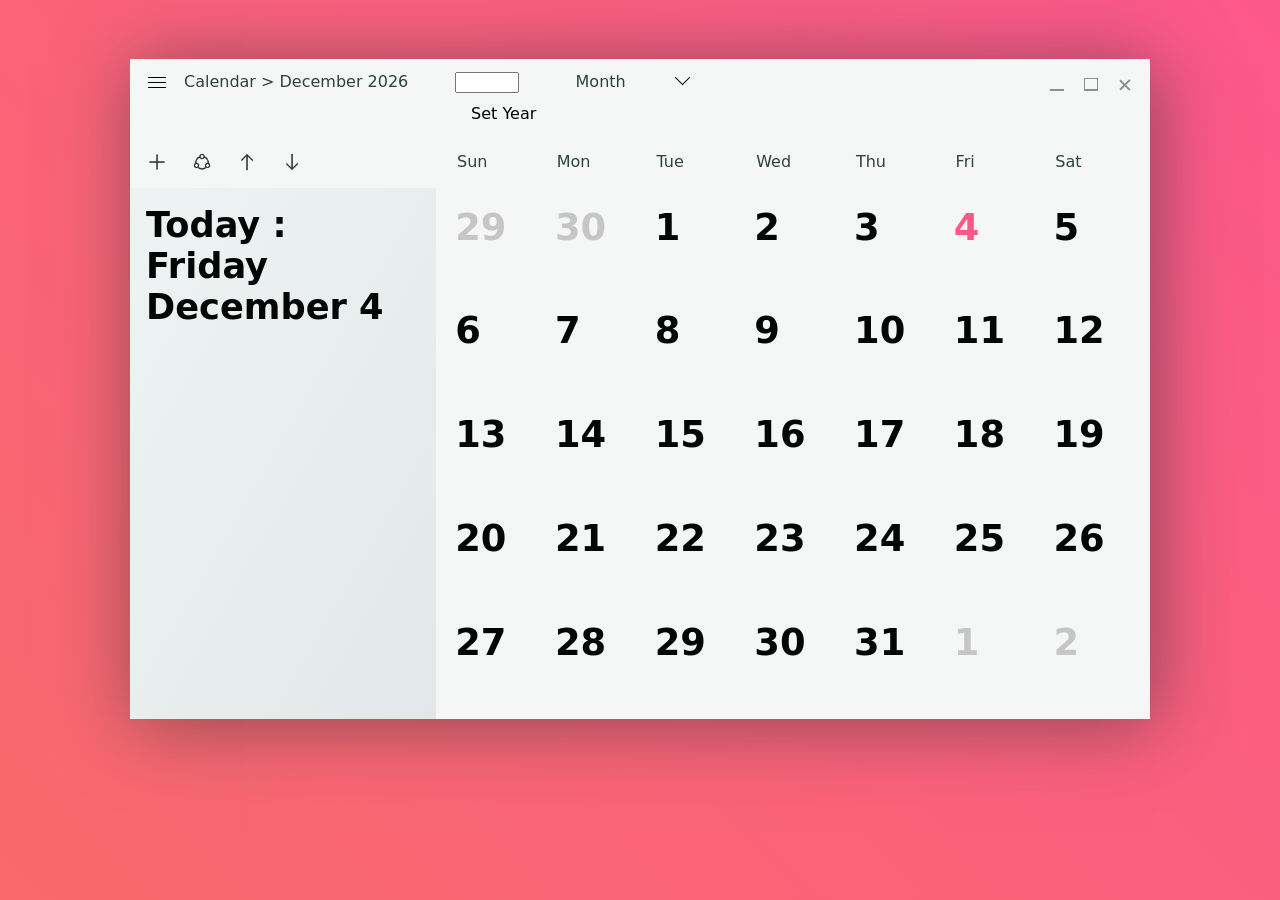
<file: index.html>
<!DOCTYPE html>
<html>
<head>
	<title></title>
	<link rel="stylesheet" type="text/css" href="./css/style.css">
	<script src="https://ajax.googleapis.com/ajax/libs/jquery/3.2.1/jquery.min.js"></script>
</head>
<body>
<style type="text/css">

a#setYear {
  cursor: pointer;
  color: black;
  padding: 2px 16px;
  text-decoration: none;
  display: block;
}
a#setYear:hover {background-color: #f1f1f1}
.title-bar__setYear {
  position: relative;
  float: left;
  font-size: 1rem;
  line-height: 30px;
  width: 22%;
  padding: 0 0.5rem;
  text-align: left;
}
@media screen and (min-width: 55em) {
  .title-bar__setYear {
    width: 12%;
  }
}

/* Dropdown Button */
.dropbtn {
  background-color: #f5f7f6;
  color: #2d4338;
  font-size: 16px;
  border: none;
  cursor: pointer;
}

/* The container <div> - needed to position the dropdown content */
.dropdown {
  position: relative;
  display: inline-block;
}

/* Dropdown Content (Hidden by Default) */
.dropdown-content {
  display: none;
  position: absolute;
  background-color: #f9f9f9;
  min-width: 100%;
  overflow: auto;
  box-shadow: 0px 8px 16px 0px rgba(0,0,0,0.2);
  z-index: 1;
}

/* Links inside the dropdown */
.dropdown-content a {
  cursor: pointer;
  color: black;
  padding: 2px 16px;
  text-decoration: none;
  display: block;
}

/* Change color of dropdown links on hover */
.dropdown-content a:hover {background-color: #f1f1f1}

/* Show the dropdown menu on hover */
.dropdown:hover .dropdown-content {
    display: block;
}

/* Change the background color of the dropdown button when the dropdown content is shown */
/*.dropdown:hover .dropbtn {
    background-color: #3e8e41;
}*/

</style>


<main class="calendar-contain">
	<section class="title-bar">
		<button class="title-bar__burger">
		  <span class="burger__lines">Toggle Menu</span>
		</button>
		<span class="title-bar__year">
		  Calendar > May 2017
		</span>
		<span class="title-bar__setYear">
			<input id="yearInput" type="number" min="1" max="9999">
			<a id="setYear">Set Year</a>
		</span>
		<span class="title-bar__month dropdown">
			  <span class="dropbtn">Month</span>
			  <div class="dropdown-content">
			    <a id="month0">January</a>
			    <a id="month1">February</a>
			    <a id="month2">March</a>
			    <a id="month3">April</a>
			    <a id="month4">May</a>
			    <a id="month5">June</a>
			    <a id="month6">July</a>
			    <a id="month7">August</a>
			    <a id="month8">September</a>
			    <a id="month9">October</a>
			    <a id="month10">November</a>
			    <a id="month11">December</a>
			  </div>
		</span>
		<div class="title-bar__controls">
		  <div class="title-bar__minimize"></div>
		  <div class="title-bar__maximize"></div>
		  <div class="title-bar__close"></div>
		</div>
	</section>

	<aside class="calendar__sidebar">
    <div class="sidebar__nav">
      <!-- Icons by Icons8 -->
      <span class="sidebar__nav-item"><img class="icon icons8-Plus-Math" width="22px" height="22px" src="[data-uri]"></span>
      <span class="sidebar__nav-item"><img class="icon icons8-Share" width="22px" height="22px" src="[data-uri]"></span>
      <span class="sidebar__nav-item"><img class="icon icons8-Up" width="22px" height="22px" src="[data-uri]"></span>
      <span class="sidebar__nav-item"><img class="icon icons8-Down" width="22px" height="22px" src="[data-uri]"></span>
    </div>
    <h2 class="sidebar__heading">Wednesday<br>April 6</h2>
    <!-- <ul class="sidebar__list">
      <li class="sidebar__list-item sidebar__list-item--complete"><span class="list-item__time">8.30</span> Team Meeting</li>
      <li class="sidebar__list-item sidebar__list-item--complete"><span class="list-item__time">10.00</span> Lunch with Sasha</li>
      <li class="sidebar__list-item"><span class="list-item__time">2.30</span> Design Review</li>
      <li class="sidebar__list-item"><span class="list-item__time">4.00</span> Get Groceries</li>
    </ul> -->
  </aside>

	<div id="calendar">
		<div id="month">
			<div class="calendar__days">
		    <div class="calendar__top-bar">
		    	<span class="top-bar__days">Sun</span>
		      <span class="top-bar__days">Mon</span>
		      <span class="top-bar__days">Tue</span>
		      <span class="top-bar__days">Wed</span>
		      <span class="top-bar__days">Thu</span>
		      <span class="top-bar__days">Fri</span>
		      <span class="top-bar__days">Sat</span>
		    </div>
			</div>
		</div>
	</div>
</main>
<script type="text/javascript">
	function weekDay(index) {	
		var weekday = new Array(7);
		weekday[0]="Sunday";
		weekday[1]="Monday";
		weekday[2]="Tuesday";
		weekday[3]="Wednesday";
		weekday[4]="Thursday";
		weekday[5]="Friday";
		weekday[6]="Saturday";
		return weekday[index];
	}

	var date = new Date();
	var m = date.getMonth();
	var yyyy = date.getFullYear();
	calendar(yyyy,m);
	var sideBarHeading = document.getElementsByClassName('sidebar__heading')[0];
	var monthHumanize = document.getElementById('month' + date.getMonth()).innerText;
	sideBarHeading.innerHTML = 'Today : ' + weekDay(date.getDay()) + '<br>' + monthHumanize + ' ' + date.getDate();
		
	function calendar(yyyy, m) {
		$('.calendar__week').remove();
		window.m = m;
		var monthYear = document.getElementsByClassName('title-bar__year')[0];
		var fullMonthString = document.getElementById('month' + m);
		console.log(fullMonthString.innerText, monthYear.innerText);
		monthYear.innerText = 'Calendar > ' + fullMonthString.innerText + ' ' + yyyy;
		var date = new Date(yyyy,m,1);
		var today = new Date();
		var firstDate = new Date(date.getFullYear(), date.getMonth(), 1);
		var lastDate = new Date(date.getFullYear(), date.getMonth() + 1, 0);//last date of current showing month
		var lastDateEarlierMonth = new Date(date.getFullYear(), date.getMonth()-1 + 1, 0);//last date of earlier month

		var week=document.createElement("div");
		week.className = 'calendar__week';
		var j=1;
		for (var i = 0; i < 7; i++) {
			if(firstDate.getDay() > i) {
				week.innerHTML = '<div class="calendar__day inactive"><span class="calendar__date">'+(lastDateEarlierMonth.getDate()-i)+'</span></div>' + week.innerHTML;
			}
			else {
				if(j == today.getDate() && firstDate.getMonth() == today.getMonth() && firstDate.getFullYear() == date.getFullYear()) {
					week.innerHTML = week.innerHTML + '<div class="calendar__day today"><span class="calendar__date">'+(j)+'</span></div>'
				}
				else {
					week.innerHTML = week.innerHTML + '<div class="calendar__day"><span class="calendar__date">'+(j)+'</span></div>'
				}
				j++;
			}
		}
		$('.calendar__days')[0].append(week);

		for(; j <= lastDate.getDate();) {

			var week=document.createElement("div");
			week.className = 'calendar__week';
			if(j == today.getDate() && firstDate.getMonth() == today.getMonth() && firstDate.getFullYear() == date.getFullYear())
				week.className = week.className + 'today';
			for (var i = 0; i < 7; i++, j++) {
				if(j <= lastDate.getDate()) {
					if(j == today.getDate() && firstDate.getMonth() == today.getMonth() && firstDate.getFullYear() == date.getFullYear()) {
						week.innerHTML = week.innerHTML + '<div class="calendar__day today"><span class="calendar__date">'+(j)+'</span></div>'
					}
					else {
						week.innerHTML = week.innerHTML + '<div class="calendar__day"><span class="calendar__date">'+(j)+'</span></div>'
					}
				}
				else {
					week.innerHTML = week.innerHTML + '<div class="calendar__day inactive"><span class="calendar__date">'+(j - lastDate.getDate() )+'</span></div>';
				}

			}
			$('.calendar__days')[0].append(week);
		}
	}

	function month(m,event) {
		calendar(yyyy, m);
	}
	// var monthSelect1 = document.getElementById('month0');
	// monthSelect1.addEventListener('click', month.bind({},parseInt(monthSelect1.id.split('month')[1])));
	// var monthSelect2 = document.getElementById('month1');
	// monthSelect2.addEventListener('click', month.bind({},parseInt(monthSelect2.id.split('month')[1])));
	// var monthSelect3 = document.getElementById('month2');
	// monthSelect3.addEventListener('click', month.bind({},parseInt(monthSelect3.id.split('month')[1])));
	// var monthSelect4 = document.getElementById('month3');
	// monthSelect4.addEventListener('click', month.bind({},parseInt(monthSelect4.id.split('month')[1])));
	// var monthSelect5 = document.getElementById('month4');
	// monthSelect5.addEventListener('click', month.bind({},parseInt(monthSelect5.id.split('month')[1])));
	// var monthSelect6 = document.getElementById('month5');
	// monthSelect6.addEventListener('click', month.bind({},parseInt(monthSelect6.id.split('month')[1])));
	// var monthSelect7 = document.getElementById('month6');
	// monthSelect7.addEventListener('click', month.bind({},parseInt(monthSelect7.id.split('month')[1])));
	// var monthSelect8 = document.getElementById('month7');
	// monthSelect8.addEventListener('click', month.bind({},parseInt(monthSelect8.id.split('month')[1])));
	// var monthSelect9 = document.getElementById('month8');
	// monthSelect9.addEventListener('click', month.bind({},parseInt(monthSelect9.id.split('month')[1])));
	// var monthSelect10 = document.getElementById('month9');
	// monthSelect10.addEventListener('click', month.bind({},parseInt(monthSelect10.id.split('month')[1])));
	// var monthSelect11 = document.getElementById('month10');
	// monthSelect11.addEventListener('click', month.bind({},parseInt(monthSelect11.id.split('month')[1])));
	// var monthSelect12 = document.getElementById('month11');
	// monthSelect12.addEventListener('click', month.bind({},parseInt(monthSelect12.id.split('month')[1])));

	function monthEventListenerFuntion(i) {
	  return function () {
	  	month(i);
	  }
	}
	for (var i = 0; i < 12; i++) {
		var monthSelect = document.getElementById('month' + i);
	  monthSelect.addEventListener("click", monthEventListenerFuntion(i));
	}

	function yearEventListenerFuntion(i) {
	  return function () {
	  	month(i);
	  }
	}
	for (var i = 0; i < 12; i++) {
		var monthSelect = document.getElementById('month' + i);
	  monthSelect.addEventListener("click", yearEventListenerFuntion(i));
	}

	function setYear(){
		
		var yearInput = document.getElementById('yearInput');
		window.yyyy = yearInput.value;
		if(yyyy > 1900 && yyyy <= 9999) {
			calendar(yyyy,m);
		}
	}

	var button = document.getElementById('setYear');
	button.addEventListener('click', setYear);

</script>

</body>
</html>
</file>
<file: css/style.css>
* {
  outline: none;
  box-sizing: border-box;
}

html {
  font-size: 100%;
}

body {
  height: 100%;
  padding: 1rem;
  background-color: #f6f5f1;
  -webkit-font-smoothing: antialiased;
  text-rendering: optimizeLegibility;
  font-family: -apple-system, BlinkMacSystemFont, system-ui, "Segoe UI", Roboto, Oxygen, Ubuntu, "Helvetica Neue", sans-serif;
  background-image: -webkit-linear-gradient(45deg, #f86a6c 0%, #fd588a 100%);
  background-image: linear-gradient(45deg, #f86a6c 0%, #fd588a 100%);
}
@media screen and (min-width: 55em) {
  body {
    height: 100vh;
    margin: 0;
  }
}

h1, h2, h3, h4, h5, h6 {
  -webkit-font-smoothing: antialiased;
}

p, span, ul, li {
  color: #2d4338;
  font-weight: 100;
  -webkit-font-smoothing: subpixel-antialiased;
  font-size: 1rem;
}

.calendar-contain {
  position: relative;
  left: 0;
  right: 0;
  border-radius: 0;
  width: 100%;
  overflow: hidden;
  max-width: 1020px;
  min-width: 450px;
  margin: 1rem auto;
  background-color: #f5f7f6;
  box-shadow: 5px 5px 72px rgba(30, 46, 50, 0.5);
  color: #040605;
}
@media screen and (min-width: 55em) {
  .calendar-contain {
    margin: auto;
    top: 5%;
  }
}

.title-bar {
  position: relative;
  width: 100%;
  display: table;
  text-align: right;
  background: #f5f7f6;
  padding: 0.5rem;
  margin-bottom: 0;
}
.title-bar:after {
  display: table;
  clear: both;
}

.title-bar__burger {
  display: block;
  position: relative;
  float: left;
  overflow: hidden;
  margin: 0;
  padding: 0;
  width: 38px;
  height: 30px;
  font-size: 0;
  text-indent: -9999px;
  -webkit-appearance: none;
     -moz-appearance: none;
          appearance: none;
  box-shadow: none;
  border-radius: none;
  border: none;
  cursor: pointer;
  background: none;
}
.title-bar__burger:focus {
  outline: none;
}

.burger__lines {
  display: block;
  position: absolute;
  width: 18px;
  top: 15px;
  left: 0;
  right: 0;
  margin: auto;
  height: 1px;
  background: #040605;
}
.burger__lines:before, .burger__lines:after {
  position: absolute;
  display: block;
  left: 0;
  width: 100%;
  height: 1px;
  background-color: #040605;
  content: "";
}
.burger__lines:before {
  top: -5px;
}
.burger__lines:after {
  bottom: -5px;
}

.title-bar__year {
  display: block;
  position: relative;
  float: left;
  font-size: 1rem;
  line-height: 30px;
  width: 43%;
  padding: 0 0.5rem;
  text-align: left;
}
@media screen and (min-width: 55em) {
  .title-bar__year {
    width: 27%;
  }
}

.title-bar__month {
  position: relative;
  float: left;
  font-size: 1rem;
  line-height: 30px;
  width: 22%;
  padding: 0 0.5rem;
  text-align: left;
}
@media screen and (min-width: 55em) {
  .title-bar__month {
    width: 12%;
  }
}
.title-bar__month:after {
  content: "";
  display: inline;
  position: absolute;
  width: 10px;
  height: 10px;
  right: 0;
  top: 5px;
  margin: auto;
  border-top: 1px solid black;
  border-right: 1px solid black;
  -webkit-transform: rotate(135deg);
          transform: rotate(135deg);
}

.title-bar__minimize,
.title-bar__maximize,
.title-bar__close {
  position: relative;
  float: left;
  width: 34px;
  height: 34px;
}
.title-bar__minimize:before, .title-bar__minimize:after,
.title-bar__maximize:before,
.title-bar__maximize:after,
.title-bar__close:before,
.title-bar__close:after {
  top: 30%;
  right: 30%;
  bottom: 30%;
  left: 30%;
  content: " ";
  position: absolute;
  border-color: #8e8e8e;
  border-style: solid;
  border-width: 0 0 2px 0;
}

.title-bar .title-bar__controls {
  display: inline-block;
  vertical-align: top;
  position: relative;
  float: right;
  width: auto;
}
.title-bar .title-bar__controls:before, .title-bar .title-bar__controls:after {
  content: none;
}

.title-bar .title-bar__minimize:before {
  border-bottom-width: 2px;
}

.title-bar .title-bar__maximize:before {
  border-width: 1px 1px 2px 1px;
}

.title-bar .title-bar__close:before,
.title-bar .title-bar__close:after {
  bottom: 50%;
  top: 49.9%;
}

.title-bar .title-bar__close:before {
  -webkit-transform: rotate(45deg);
          transform: rotate(45deg);
}

.title-bar .title-bar__close:after {
  -webkit-transform: rotate(-45deg);
          transform: rotate(-45deg);
}

.calendar__sidebar {
  width: 100%;
  margin: 0 auto;
  float: none;
  background: -webkit-linear-gradient(330deg, #eff3f3, #e1e7e8);
  background: linear-gradient(120deg, #eff3f3, #e1e7e8);
  padding-bottom: 0.7rem;
}
@media screen and (min-width: 55em) {
  .calendar__sidebar {
    position: absolute;
    height: 100%;
    width: 30%;
    float: left;
    margin-bottom: 0;
  }
}

.calendar__sidebar .content {
  padding: 2rem 1.5rem 2rem 4rem;
  color: #040605;
}

.sidebar__nav {
  display: -webkit-box;
  display: -ms-flexbox;
  display: flex;
  -webkit-box-align: center;
      -ms-flex-align: center;
          align-items: center;
  -webkit-box-pack: start;
      -ms-flex-pack: start;
          justify-content: flex-start;
  margin-bottom: 0.9rem;
  padding: 0.7rem 1rem;
  background-color: #f5f7f6;
}

.sidebar__nav-item {
  display: inline-block;
  width: 22px;
  margin-right: 23px;
  padding: 0;
  opacity: 0.8;
}

.sidebar__list {
  list-style: none;
  margin: 0;
  padding-left: 1rem;
  padding-right: 1rem;
}

.sidebar__list-item {
  margin: 1.2rem 0;
  color: #2d4338;
  font-weight: 100;
  font-size: 1rem;
}

.list-item__time {
  display: inline-block;
  width: 60px;
}
@media screen and (min-width: 55em) {
  .list-item__time {
    margin-right: 2rem;
  }
}

.sidebar__list-item--complete {
  color: rgba(4, 6, 5, 0.3);
}
.sidebar__list-item--complete .list-item__time {
  color: rgba(4, 6, 5, 0.3);
}

.sidebar__heading {
  font-size: 2.2rem;
  font-weight: bold;
  padding-left: 1rem;
  padding-right: 1rem;
  margin-bottom: 3rem;
  margin-top: 1rem;
}
.sidebar__heading span {
  float: right;
  font-weight: 300;
}

.calendar__heading-highlight {
  color: #2d444a;
  font-weight: 900;
}

.calendar__days {
  display: -webkit-box;
  display: -ms-flexbox;
  display: flex;
  -ms-flex-flow: column wrap;
      flex-flow: column wrap;
  -webkit-box-align: stretch;
      -ms-flex-align: stretch;
          align-items: stretch;
  width: 100%;
  float: none;
  min-height: 580px;
  height: 100%;
  font-size: 12px;
  padding: 0.8rem 0 1rem 1rem;
  background: #f5f7f6;
}
@media screen and (min-width: 55em) {
  .calendar__days {
    width: 70%;
    float: right;
  }
}

.calendar__top-bar {
  display: -webkit-box;
  display: -ms-flexbox;
  display: flex;
  -webkit-box-flex: 32px;
      -ms-flex: 32px 0 0;
          flex: 32px 0 0;
}

.top-bar__days {
  width: 100%;
  padding: 0 5px;
  color: #2d4338;
  font-weight: 100;
  -webkit-font-smoothing: subpixel-antialiased;
  font-size: 1rem;
}

.calendar__week {
  display: -webkit-box;
  display: -ms-flexbox;
  display: flex;
  -webkit-box-flex: 1;
      -ms-flex: 1 1 0;
          flex: 1 1 0;
}

.calendar__day {
  display: -webkit-box;
  display: -ms-flexbox;
  display: flex;
  -ms-flex-flow: column wrap;
      flex-flow: column wrap;
  -webkit-box-pack: justify;
      -ms-flex-pack: justify;
          justify-content: space-between;
  width: 100%;
  padding: 1.9rem 0.2rem 0.2rem;
}

.calendar__date {
  color: #040605;
  font-size: 1.7rem;
  font-weight: 600;
  line-height: 0.7;
}
@media screen and (min-width: 55em) {
  .calendar__date {
    font-size: 2.3rem;
  }
}

.calendar__week .inactive .calendar__date,
.calendar__week .inactive .task-count {
  color: #c6c6c6;
}
.calendar__week .today .calendar__date {
  color: #fd588a;
}

.calendar__task {
  color: #040605;
  display: -webkit-box;
  display: -ms-flexbox;
  display: flex;
  font-size: 0.8rem;
}
@media screen and (min-width: 55em) {
  .calendar__task {
    font-size: 1rem;
  }
}
.calendar__task.calendar__task--today {
  color: #fd588a;
}
</file>
